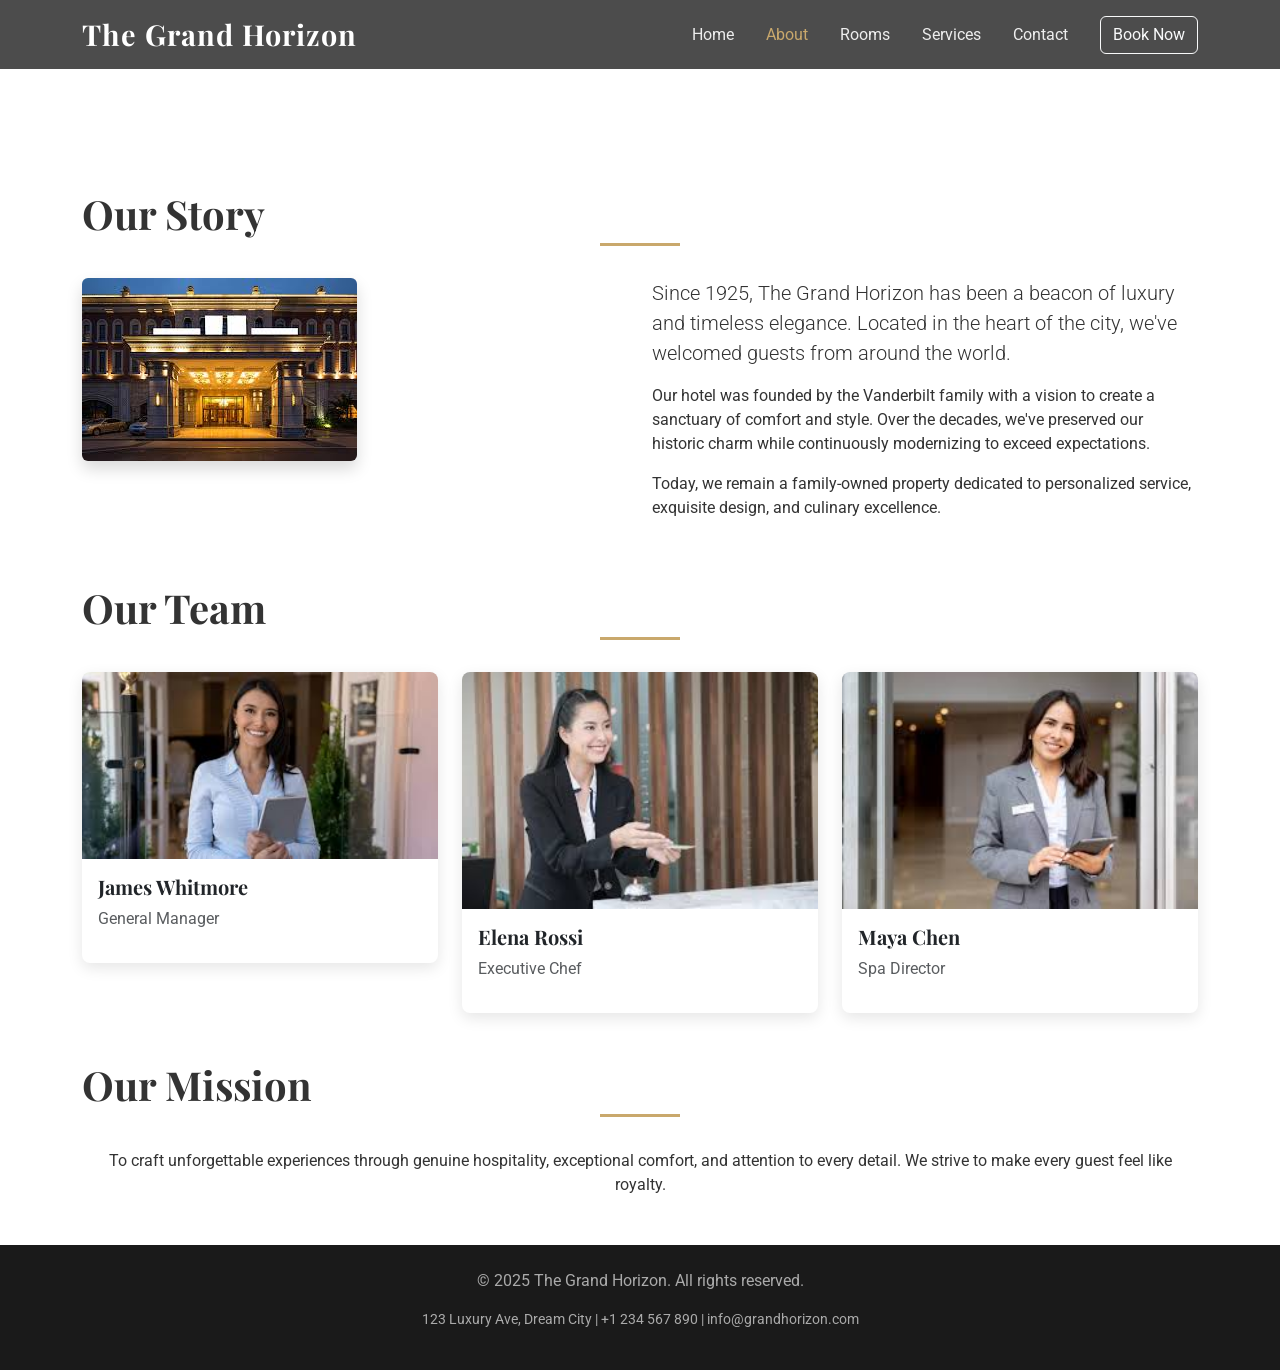
<file: about.html>
<!-- hotel-website/about.html -->
<!DOCTYPE html>
<html lang="en">
<head>
  <meta charset="UTF-8">
  <meta name="viewport" content="width=device-width, initial-scale=1.0">
  <title>About Us | The Grand Horizon</title>
  <meta name="description" content="Discover the story of The Grand Horizon, our team, mission and passion for luxury hospitality.">
  <meta property="og:title" content="About The Grand Horizon">
  <meta property="og:image" content="img/hotel-exterior.jpg">
  <link href="https://cdn.jsdelivr.net/npm/bootstrap@5.3.0-alpha1/dist/css/bootstrap.min.css" rel="stylesheet">
  <link href="https://fonts.googleapis.com/css2?family=Playfair+Display:wght@400;700&family=Roboto:wght@300;400;500&display=swap" rel="stylesheet">
  <link rel="stylesheet" href="https://cdn.jsdelivr.net/npm/bootstrap-icons@1.11.1/font/bootstrap-icons.css">
  <link rel="stylesheet" href="css/style.css">
</head>
<body>
  <nav class="navbar navbar-expand-lg navbar-dark fixed-top">
    <div class="container">
      <a class="navbar-brand" href="index.html">The Grand Horizon</a>
      <button class="navbar-toggler" type="button" data-bs-toggle="collapse" data-bs-target="#navbarNav">
        <span class="navbar-toggler-icon"></span>
      </button>
      <div class="collapse navbar-collapse" id="navbarNav">
        <ul class="navbar-nav ms-auto">
          <li class="nav-item"><a class="nav-link" href="index.html">Home</a></li>
          <li class="nav-item"><a class="nav-link active" href="about.html">About</a></li>
          <li class="nav-item"><a class="nav-link" href="rooms.html">Rooms</a></li>
          <li class="nav-item"><a class="nav-link" href="services.html">Services</a></li>
          <li class="nav-item"><a class="nav-link" href="contact.html">Contact</a></li>
        </ul>
        <button class="btn btn-outline-light ms-lg-3" data-bs-toggle="modal" data-bs-target="#bookingModal">Book Now</button>
      </div>
    </div>
  </nav>

  <main class="mt-5 pt-4">
    <div class="container my-5">
      <h1 class="section-title">Our Story</h1>
      <div class="row">
        <div class="col-lg-6">
          <img src="img/hotel-exterior.jpg" class="img-fluid rounded shadow" alt="Grand Horizon exterior">
        </div>
        <div class="col-lg-6">
          <p class="lead">Since 1925, The Grand Horizon has been a beacon of luxury and timeless elegance. Located in the heart of the city, we've welcomed guests from around the world.</p>
          <p>Our hotel was founded by the Vanderbilt family with a vision to create a sanctuary of comfort and style. Over the decades, we've preserved our historic charm while continuously modernizing to exceed expectations.</p>
          <p>Today, we remain a family-owned property dedicated to personalized service, exquisite design, and culinary excellence.</p>
        </div>
      </div>

      <h2 class="section-title mt-5">Our Team</h2>
      <div class="row g-4">
        <div class="col-md-4">
          <div class="card team-card">
            <img src="img/team1.jpg" class="card-img-top" alt="General Manager">
            <div class="card-body">
              <h5>James Whitmore</h5>
              <p class="text-muted">General Manager</p>
            </div>
          </div>
        </div>
        <div class="col-md-4">
          <div class="card team-card">
            <img src="img/team2.jpg" class="card-img-top" alt="Head Chef">
            <div class="card-body">
              <h5>Elena Rossi</h5>
              <p class="text-muted">Executive Chef</p>
            </div>
          </div>
        </div>
        <div class="col-md-4">
          <div class="card team-card">
            <img src="img/team3.jpg" class="card-img-top" alt="Spa Director">
            <div class="card-body">
              <h5>Maya Chen</h5>
              <p class="text-muted">Spa Director</p>
            </div>
          </div>
        </div>
      </div>

      <h2 class="section-title mt-5">Our Mission</h2>
      <p class="text-center">To craft unforgettable experiences through genuine hospitality, exceptional comfort, and attention to every detail. We strive to make every guest feel like royalty.</p>
    </div>
  </main>

  <footer class="footer py-4">
    <div class="container text-center">
      <p>&copy; 2025 The Grand Horizon. All rights reserved.</p>
      <p class="small">123 Luxury Ave, Dream City | +1 234 567 890 | info@grandhorizon.com</p>
    </div>
  </footer>

  <!-- Modal (same as index, include it on every page) -->
  <div class="modal fade" id="bookingModal" tabindex="-1" aria-hidden="true">[...modal content...]</div>

  <script src="https://cdn.jsdelivr.net/npm/bootstrap@5.3.0-alpha1/dist/js/bootstrap.bundle.min.js"></script>
  <script src="js/main.js"></script>
</body>
</html>
</file>
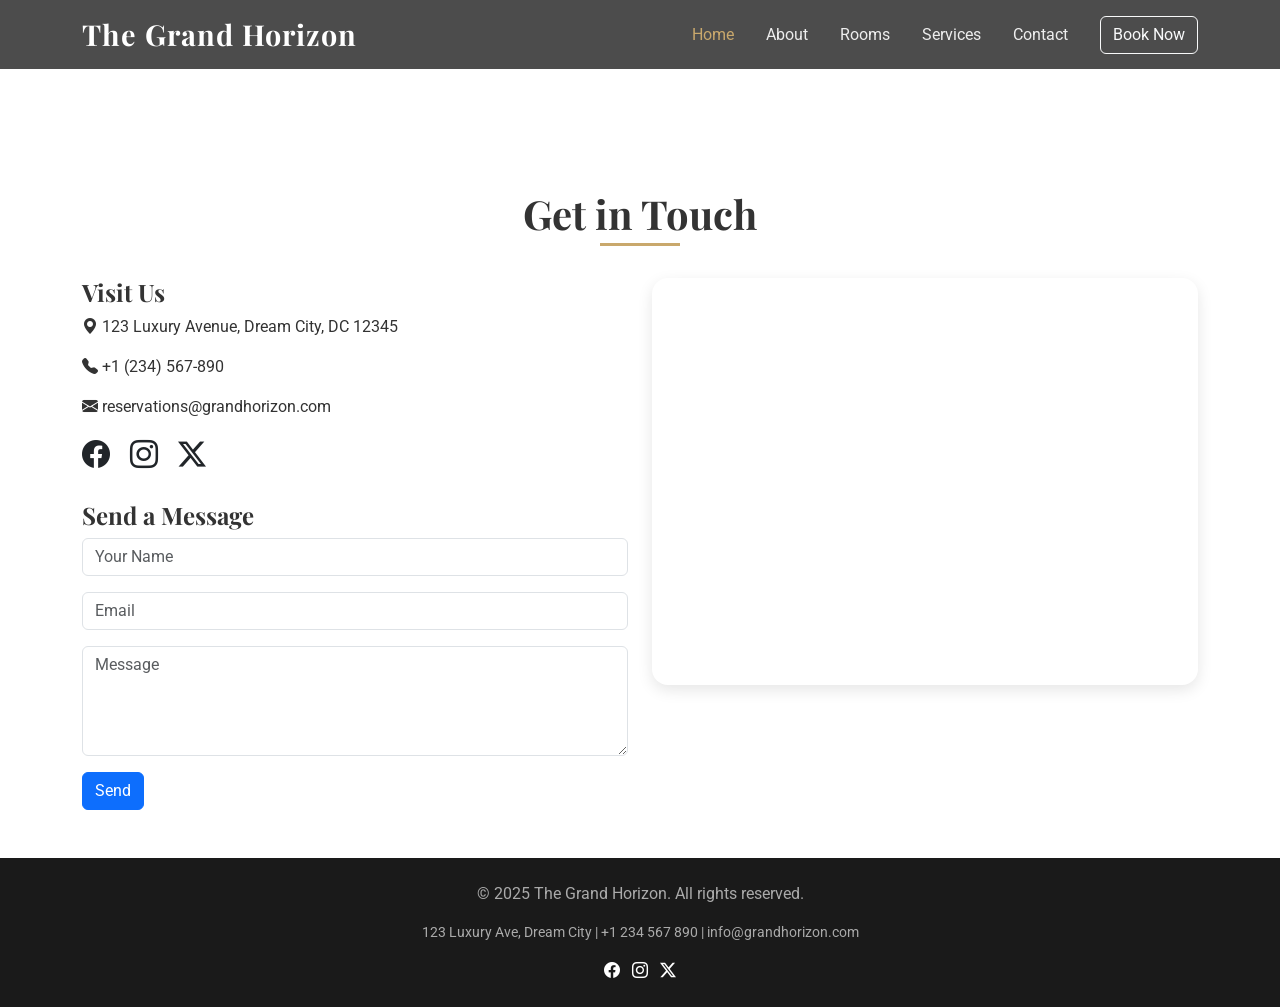
<file: contact.html>
<!-- hotel-website/contact.html -->
<!DOCTYPE html>
<html lang="en">
<head>
  <meta charset="UTF-8">
  <title>Contact Us | The Grand Horizon</title>
  <meta name="description" content="Reach The Grand Horizon for reservations, inquiries, or directions. We're here to help.">
  <link href="https://cdn.jsdelivr.net/npm/bootstrap@5.3.0-alpha1/dist/css/bootstrap.min.css" rel="stylesheet">
  <link href="https://fonts.googleapis.com/css2?family=Playfair+Display:wght@400;700&family=Roboto:wght@300;400;500&display=swap" rel="stylesheet">
  <link rel="stylesheet" href="https://cdn.jsdelivr.net/npm/bootstrap-icons@1.11.1/font/bootstrap-icons.css">
  <link rel="stylesheet" href="css/style.css">
</head>
<body>
 
  <!-- Sticky navbar -->
  <nav class="navbar navbar-expand-lg navbar-dark fixed-top">
    <div class="container">
      <a class="navbar-brand" href="index.html">The Grand Horizon</a>
      <button class="navbar-toggler" type="button" data-bs-toggle="collapse" data-bs-target="#navbarNav" aria-controls="navbarNav" aria-expanded="false" aria-label="Toggle navigation">
        <span class="navbar-toggler-icon"></span>
      </button>
      <div class="collapse navbar-collapse" id="navbarNav">
        <ul class="navbar-nav ms-auto">
          <li class="nav-item"><a class="nav-link active" href="index.html">Home</a></li>
          <li class="nav-item"><a class="nav-link" href="about.html">About</a></li>
          <li class="nav-item"><a class="nav-link" href="rooms.html">Rooms</a></li>
          <li class="nav-item"><a class="nav-link" href="services.html">Services</a></li>
          <li class="nav-item"><a class="nav-link" href="contact.html">Contact</a></li>
        </ul>
        <button class="btn btn-outline-light ms-lg-3" data-bs-toggle="modal" data-bs-target="#bookingModal">Book Now</button>
      </div>
    </div>
  </nav>

  <main class="mt-5 pt-4">
    <div class="container my-5">
      <h1 class="section-title text-center">Get in Touch</h1>
      <div class="row">
        <div class="col-md-6">
          <h4>Visit Us</h4>
          <p><i class="bi bi-geo-alt-fill"></i> 123 Luxury Avenue, Dream City, DC 12345</p>
          <p><i class="bi bi-telephone-fill"></i> +1 (234) 567-890</p>
          <p><i class="bi bi-envelope-fill"></i> reservations@grandhorizon.com</p>
          <div class="mb-4">
            <a href="#" class="me-3 text-dark"><i class="bi bi-facebook fs-3"></i></a>
            <a href="#" class="me-3 text-dark"><i class="bi bi-instagram fs-3"></i></a>
            <a href="#" class="text-dark"><i class="bi bi-twitter-x fs-3"></i></a>
          </div>
          <h4>Send a Message</h4>
          <form>
            <div class="mb-3"><input type="text" class="form-control" placeholder="Your Name"></div>
            <div class="mb-3"><input type="email" class="form-control" placeholder="Email"></div>
            <div class="mb-3"><textarea class="form-control" rows="4" placeholder="Message"></textarea></div>
            <button class="btn btn-primary">Send</button>
          </form>
        </div>
        <div class="col-md-6">
          <!-- Google Maps iframe placeholder -->
          <div class="map-container">
            <iframe src="https://www.google.com/maps/embed?pb=!1m18!1m12!1m3!1d3022.966308534278!2d-73.98510768458437!3d40.75889697932681!2m3!1f0!2f0!3f0!3m2!1i1024!2i768!4f13.1!3m3!1m2!1s0x89c25855c6480299%3A0x55194ec5a1ae072e!2sTimes%20Square!5e0!3m2!1sen!2sus!4v1620000000000!5m2!1sen!2sus" width="100%" height="400" style="border:0;" allowfullscreen="" loading="lazy"></iframe>
          </div>
        </div>
      </div>
    </div>
  </main>

   <!-- Footer -->
  <footer class="footer py-4">
    <div class="container text-center">
      <p>&copy; 2025 The Grand Horizon. All rights reserved.</p>
      <p class="small">123 Luxury Ave, Dream City | +1 234 567 890 | info@grandhorizon.com</p>
      <div>
        <a href="#" class="text-white me-2"><i class="bi bi-facebook"></i></a>
        <a href="#" class="text-white me-2"><i class="bi bi-instagram"></i></a>
        <a href="#" class="text-white"><i class="bi bi-twitter-x"></i></a>
      </div>
    </div>
  </footer>
  <div class="modal fade" id="bookingModal">...</div>
  <script src="https://cdn.jsdelivr.net/npm/bootstrap@5.3.0-alpha1/dist/js/bootstrap.bundle.min.js"></script>
  <script src="js/main.js"></script>
</body>
</html>
</file>
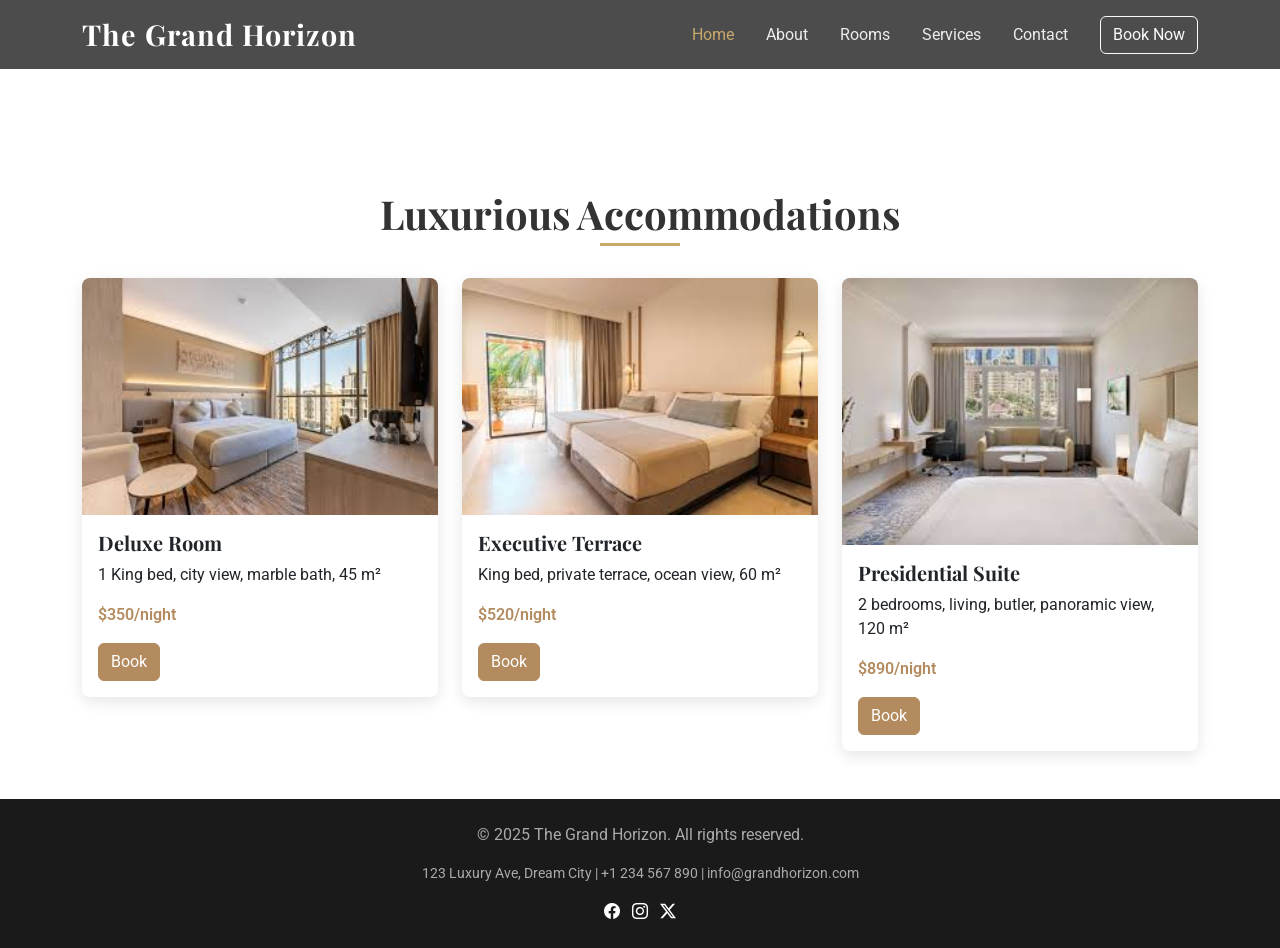
<file: rooms.html>
<!-- hotel-website/rooms.html -->
<!DOCTYPE html>
<html lang="en">
<head>
  <meta charset="UTF-8">
  <title>Rooms & Suites | The Grand Horizon</title>
  <meta name="description" content="Explore our luxurious rooms and suites with elegant decor, modern amenities, and stunning views.">
  <link href="https://cdn.jsdelivr.net/npm/bootstrap@5.3.0-alpha1/dist/css/bootstrap.min.css" rel="stylesheet">
  <link href="https://fonts.googleapis.com/css2?family=Playfair+Display:wght@400;700&family=Roboto:wght@300;400;500&display=swap" rel="stylesheet">
  <link rel="stylesheet" href="https://cdn.jsdelivr.net/npm/bootstrap-icons@1.11.1/font/bootstrap-icons.css">
  <link rel="stylesheet" href="css/style.css">
</head>
<body>
   <!-- Sticky navbar -->
  <nav class="navbar navbar-expand-lg navbar-dark fixed-top">
    <div class="container">
      <a class="navbar-brand" href="index.html">The Grand Horizon</a>
      <button class="navbar-toggler" type="button" data-bs-toggle="collapse" data-bs-target="#navbarNav" aria-controls="navbarNav" aria-expanded="false" aria-label="Toggle navigation">
        <span class="navbar-toggler-icon"></span>
      </button>
      <div class="collapse navbar-collapse" id="navbarNav">
        <ul class="navbar-nav ms-auto">
          <li class="nav-item"><a class="nav-link active" href="index.html">Home</a></li>
          <li class="nav-item"><a class="nav-link" href="about.html">About</a></li>
          <li class="nav-item"><a class="nav-link" href="rooms.html">Rooms</a></li>
          <li class="nav-item"><a class="nav-link" href="services.html">Services</a></li>
          <li class="nav-item"><a class="nav-link" href="contact.html">Contact</a></li>
        </ul>
        <button class="btn btn-outline-light ms-lg-3" data-bs-toggle="modal" data-bs-target="#bookingModal">Book Now</button>
      </div>
    </div>
  </nav>

  <main class="mt-5 pt-4">
    <div class="container my-5">
      <h1 class="section-title text-center">Luxurious Accommodations</h1>
      <div class="row g-4">
        <div class="col-md-6 col-lg-4">
          <div class="card room-card">
            <img src="img/room1.jpg" class="card-img-top" alt="Deluxe Room">
            <div class="card-body">
              <h5>Deluxe Room</h5>
              <p>1 King bed, city view, marble bath, 45 m²</p>
              <p class="price">$350/night</p>
              <button class="btn btn-primary" data-bs-toggle="modal" data-bs-target="#bookingModal">Book</button>
            </div>
          </div>
        </div>
        <div class="col-md-6 col-lg-4">
          <div class="card room-card">
            <img src="img/room2.jpg" class="card-img-top" alt="Executive Terrace">
            <div class="card-body">
              <h5>Executive Terrace</h5>
              <p>King bed, private terrace, ocean view, 60 m²</p>
              <p class="price">$520/night</p>
              <button class="btn btn-primary" data-bs-toggle="modal" data-bs-target="#bookingModal">Book</button>
            </div>
          </div>
        </div>
        <div class="col-md-6 col-lg-4">
          <div class="card room-card">
            <img src="img/room3.jpg" class="card-img-top" alt="Presidential Suite">
            <div class="card-body">
              <h5>Presidential Suite</h5>
              <p>2 bedrooms, living, butler, panoramic view, 120 m²</p>
              <p class="price">$890/night</p>
              <button class="btn btn-primary" data-bs-toggle="modal" data-bs-target="#bookingModal">Book</button>
            </div>
          </div>
        </div>
        <!-- more rooms as needed -->
      </div>
    </div>
  </main>

  <!-- Footer -->
  <footer class="footer py-4">
    <div class="container text-center">
      <p>&copy; 2025 The Grand Horizon. All rights reserved.</p>
      <p class="small">123 Luxury Ave, Dream City | +1 234 567 890 | info@grandhorizon.com</p>
      <div>
        <a href="#" class="text-white me-2"><i class="bi bi-facebook"></i></a>
        <a href="#" class="text-white me-2"><i class="bi bi-instagram"></i></a>
        <a href="#" class="text-white"><i class="bi bi-twitter-x"></i></a>
      </div>
    </div>
  </footer>
  <!-- Modal -->
  <div class="modal fade" id="bookingModal" tabindex="-1">...</div>
  <script src="https://cdn.jsdelivr.net/npm/bootstrap@5.3.0-alpha1/dist/js/bootstrap.bundle.min.js"></script>
  <script src="js/main.js"></script>
</body>
</html>
</file>
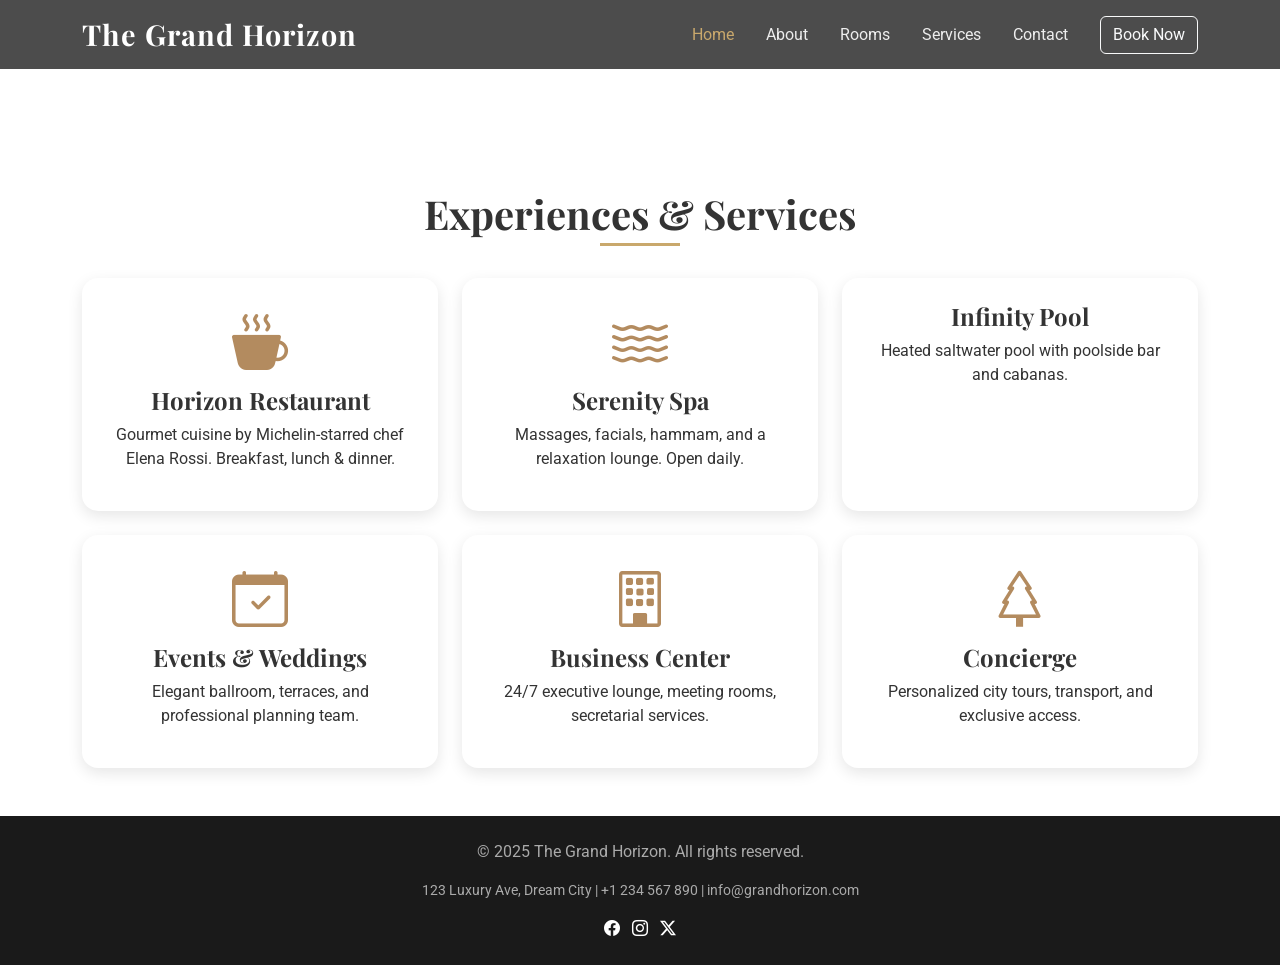
<file: services.html>
<!-- hotel-website/services.html -->
<!DOCTYPE html>
<html lang="en">
<head>
  <meta charset="UTF-8">
  <title>Services | The Grand Horizon</title>
  <meta name="description" content="Indulge in our world-class amenities: spa, fine dining, pool, and event spaces.">
  <link href="https://cdn.jsdelivr.net/npm/bootstrap@5.3.0-alpha1/dist/css/bootstrap.min.css" rel="stylesheet">
  <link href="https://fonts.googleapis.com/css2?family=Playfair+Display:wght@400;700&family=Roboto:wght@300;400;500&display=swap" rel="stylesheet">
  <link rel="stylesheet" href="https://cdn.jsdelivr.net/npm/bootstrap-icons@1.11.1/font/bootstrap-icons.css">
  <link rel="stylesheet" href="css/style.css">
</head>
<body>

  <!-- Sticky navbar -->
  <nav class="navbar navbar-expand-lg navbar-dark fixed-top">
    <div class="container">
      <a class="navbar-brand" href="index.html">The Grand Horizon</a>
      <button class="navbar-toggler" type="button" data-bs-toggle="collapse" data-bs-target="#navbarNav" aria-controls="navbarNav" aria-expanded="false" aria-label="Toggle navigation">
        <span class="navbar-toggler-icon"></span>
      </button>
      <div class="collapse navbar-collapse" id="navbarNav">
        <ul class="navbar-nav ms-auto">
          <li class="nav-item"><a class="nav-link active" href="index.html">Home</a></li>
          <li class="nav-item"><a class="nav-link" href="about.html">About</a></li>
          <li class="nav-item"><a class="nav-link" href="rooms.html">Rooms</a></li>
          <li class="nav-item"><a class="nav-link" href="services.html">Services</a></li>
          <li class="nav-item"><a class="nav-link" href="contact.html">Contact</a></li>
        </ul>
        <button class="btn btn-outline-light ms-lg-3" data-bs-toggle="modal" data-bs-target="#bookingModal">Book Now</button>
      </div>
    </div>
  </nav>

  <main class="mt-5 pt-4">
    <div class="container my-5">
      <h1 class="section-title text-center">Experiences & Services</h1>
      <div class="row g-4">
        <div class="col-md-4">
          <div class="service-card text-center p-4">
            <i class="bi bi-cup-hot-fill service-icon"></i>
            <h4>Horizon Restaurant</h4>
            <p>Gourmet cuisine by Michelin-starred chef Elena Rossi. Breakfast, lunch & dinner.</p>
          </div>
        </div>
        <div class="col-md-4">
          <div class="service-card text-center p-4">
            <i class="bi bi-water service-icon"></i>
            <h4>Serenity Spa</h4>
            <p>Massages, facials, hammam, and a relaxation lounge. Open daily.</p>
          </div>
        </div>
        <div class="col-md-4">
          <div class="service-card text-center p-4">
            <i class="bi bi-tropical-fish service-icon"></i>
            <h4>Infinity Pool</h4>
            <p>Heated saltwater pool with poolside bar and cabanas.</p>
          </div>
        </div>
        <div class="col-md-4">
          <div class="service-card text-center p-4">
            <i class="bi bi-calendar-check service-icon"></i>
            <h4>Events & Weddings</h4>
            <p>Elegant ballroom, terraces, and professional planning team.</p>
          </div>
        </div>
        <div class="col-md-4">
          <div class="service-card text-center p-4">
            <i class="bi bi-building service-icon"></i>
            <h4>Business Center</h4>
            <p>24/7 executive lounge, meeting rooms, secretarial services.</p>
          </div>
        </div>
        <div class="col-md-4">
          <div class="service-card text-center p-4">
            <i class="bi bi-tree service-icon"></i>
            <h4>Concierge</h4>
            <p>Personalized city tours, transport, and exclusive access.</p>
          </div>
        </div>
      </div>
    </div>
  </main>

  <!-- Footer -->
  <footer class="footer py-4">
    <div class="container text-center">
      <p>&copy; 2025 The Grand Horizon. All rights reserved.</p>
      <p class="small">123 Luxury Ave, Dream City | +1 234 567 890 | info@grandhorizon.com</p>
      <div>
        <a href="#" class="text-white me-2"><i class="bi bi-facebook"></i></a>
        <a href="#" class="text-white me-2"><i class="bi bi-instagram"></i></a>
        <a href="#" class="text-white"><i class="bi bi-twitter-x"></i></a>
      </div>
    </div>
  </footer>
  <div class="modal fade" id="bookingModal">...</div>
  <script src="https://cdn.jsdelivr.net/npm/bootstrap@5.3.0-alpha1/dist/js/bootstrap.bundle.min.js"></script>
  <script src="js/main.js"></script>
</body>
</html>
</file>
<file: css/style.css>
/* hotel-website/css/style.css */

/* Base & typography */
body {
  font-family: 'Roboto', sans-serif;
  color: #333;
  padding-top: 70px; /* for fixed navbar */
}
h1, h2, h3, h4, h5, .navbar-brand {
  font-family: 'Playfair Display', serif;
  font-weight: 700;
}
.section-title {
  font-size: 2.5rem;
  margin-bottom: 2rem;
  position: relative;
  padding-bottom: 0.5rem;
}
.section-title::after {
  content: '';
  position: absolute;
  bottom: 0;
  left: 50%;
  transform: translateX(-50%);
  width: 80px;
  height: 3px;
  background-color: #c9a86c;
}
.price {
  font-weight: 600;
  color: #b38b5f;
}

/* Navbar */
.navbar {
  background-color: rgba(0, 0, 0, 0.7);
  backdrop-filter: blur(5px);
  transition: background 0.3s;
}
.navbar-dark .navbar-nav .nav-link {
  color: rgba(255,255,255,0.9);
  font-weight: 400;
  margin: 0 0.5rem;
}
.navbar-dark .navbar-nav .nav-link:hover,
.navbar-dark .navbar-nav .nav-link.active {
  color: #c9a86c;
}
.navbar-brand {
  font-size: 1.8rem;
  letter-spacing: 1px;
}
.btn-outline-light:hover {
  background-color: #c9a86c;
  border-color: #c9a86c;
}

/* Hero carousel */
.carousel-item {
  max-height: 80vh;
  overflow: hidden;
}
.carousel-item img {
  object-fit: cover;
  height: 80vh;
}
.carousel-caption {
  background: rgba(0,0,0,0.3);
  border-radius: 0.5rem;
  padding: 1.5rem;
  bottom: 20%;
}
.carousel-caption h1 {
  text-shadow: 2px 2px 5px #000;
}

/* Cards */
.room-card, .team-card, .service-card {
  transition: transform 0.3s ease, box-shadow 0.3s ease;
  border: none;
  border-radius: 0.5rem;
  overflow: hidden;
  box-shadow: 0 5px 15px rgba(0,0,0,0.1);
}
.room-card:hover, .team-card:hover, .service-card:hover {
  transform: translateY(-8px);
  box-shadow: 0 15px 30px rgba(0,0,0,0.15);
}
.room-card .btn-primary {
  background-color: #b38b5f;
  border-color: #b38b5f;
}
.room-card .btn-primary:hover {
  background-color: #9e6f45;
  border-color: #9e6f45;
}

/* Service icons */
.service-icon {
  font-size: 3.5rem;
  color: #b38b5f;
  margin-bottom: 1rem;
}
.service-card {
  background: white;
  border-radius: 1rem;
  height: 100%;
}

/* Testimonials */
.testimonial {
  background: #f8f9fa;
  padding: 1.5rem;
  border-radius: 0.5rem;
  font-style: italic;
  box-shadow: 0 5px 15px rgba(0,0,0,0.05);
}

/* CTA */
.cta-section {
  background: linear-gradient(rgba(0,0,0,0.5), rgba(0,0,0,0.5)), url('../img/hero.jpg') center/cover fixed;
  color: white;
}

/* Footer */
.footer {
  background: #1a1a1a;
  color: #aaa;
}
.footer a {
  color: #ccc;
  text-decoration: none;
}
.footer a:hover {
  color: #c9a86c;
}

/* Map container */
.map-container {
  border-radius: 1rem;
  overflow: hidden;
  box-shadow: 0 5px 15px rgba(0,0,0,0.1);
}

/* Modal */
.modal-content {
  border-radius: 1rem;
}

/* Responsive tweaks */
@media (max-width: 768px) {
  .carousel-caption h1 {
    font-size: 2rem;
  }
  .section-title {
    font-size: 2rem;
  }
}
</file>
